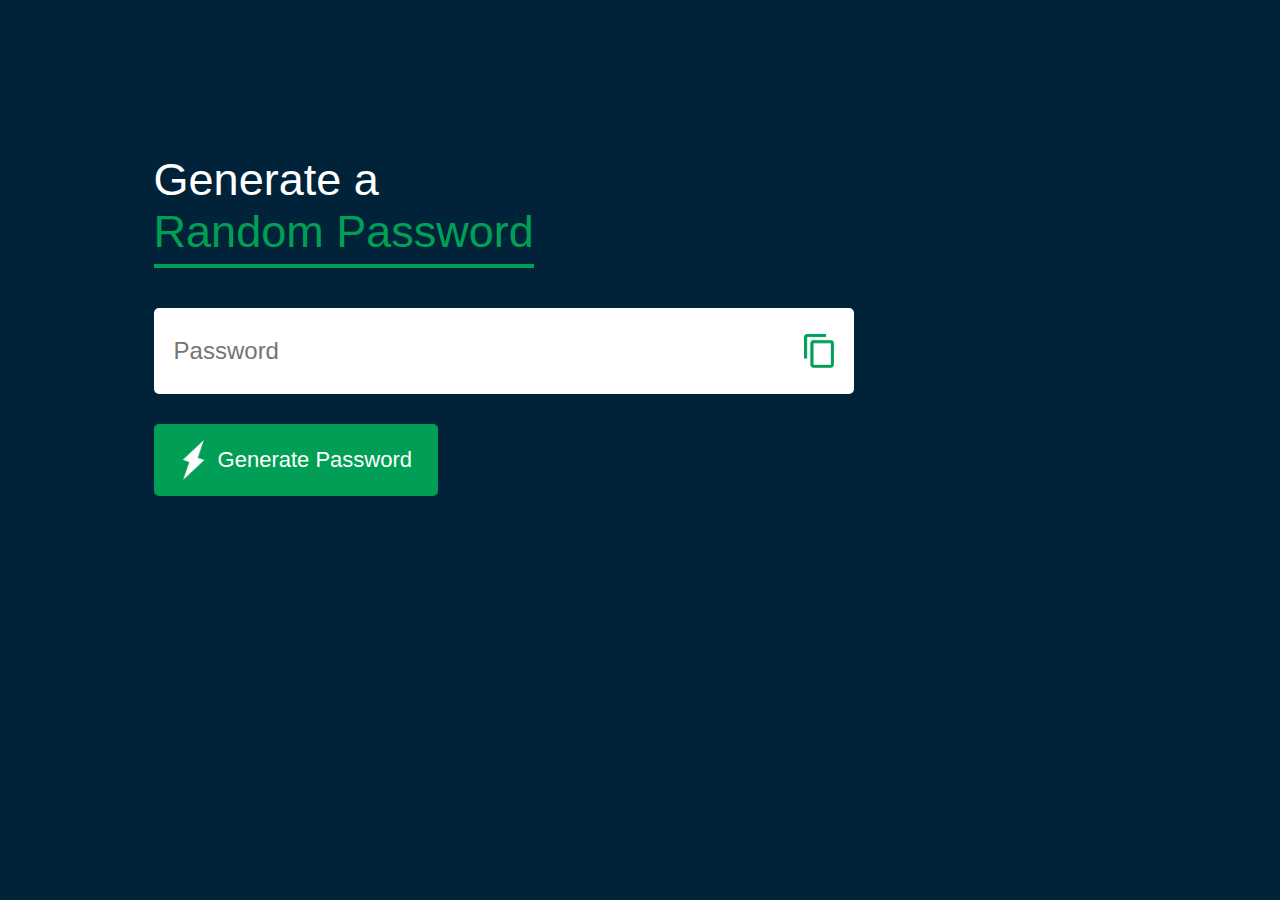
<file: Password Generator/index.html>
<!DOCTYPE html>
<html lang="en">
<head>
    <meta charset="UTF-8">
    <meta name="viewport" content="width=device-width, initial-scale=1.0">
    <title>Random Password Generator</title>
    <link rel="stylesheet" href="style.css">
</head>
<body>
    <div class="container">
        <h1>Generate a <br><span>Random Password</span></h1>
        <div class="display">
            <input type="text" id="password" placeholder="Password">
            <img src="images/copy.png">
        </div>
        <button id="btn"><img src="images/generate.png"> Generate Password</button>
    </div>
    <script src="script.js"></script> 
</body>
</html>
</file>
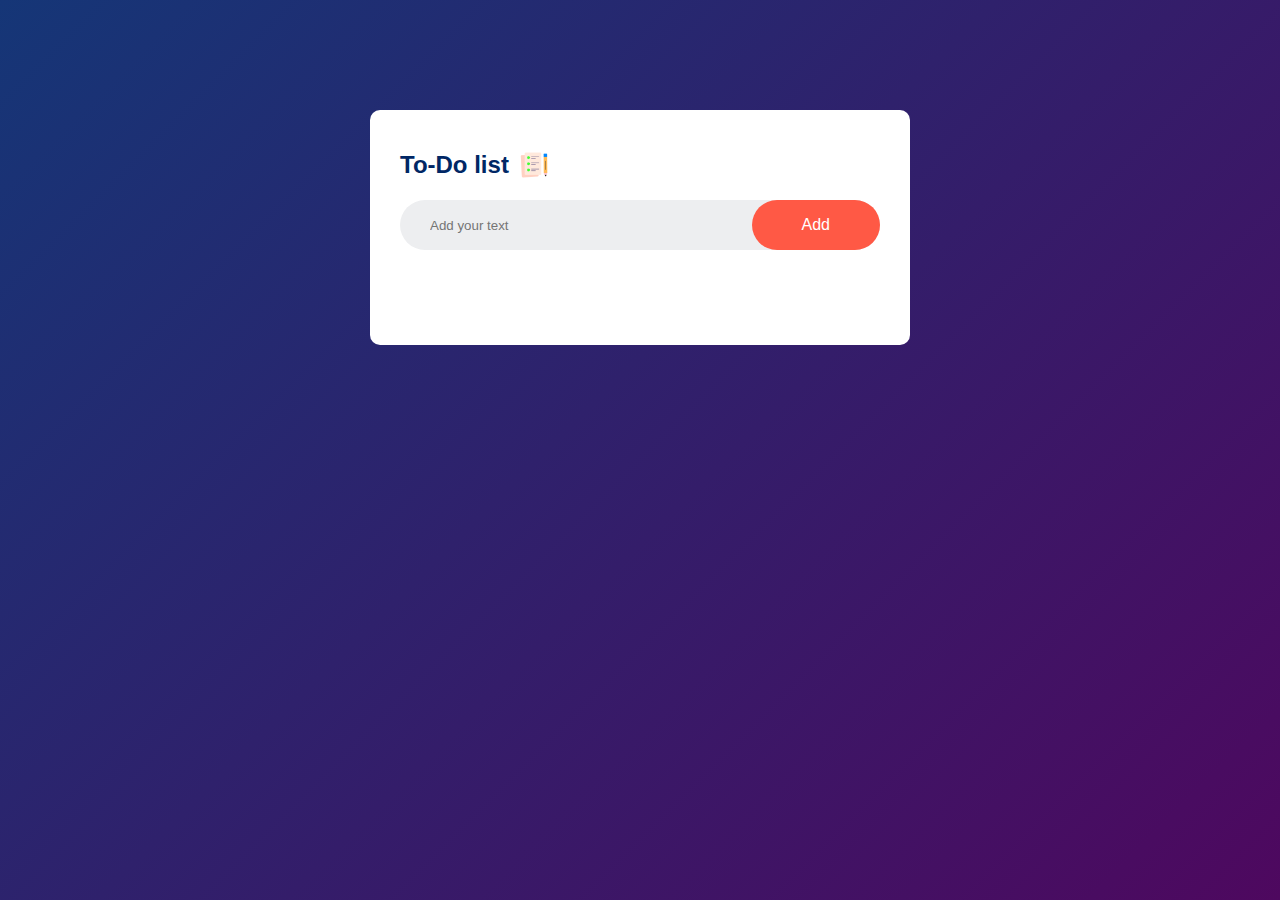
<file: To do list/index.html>
<!DOCTYPE html>
<html lang="en">
<head>
 

    <meta name="viewport" content="width=device-width, initial-scale=1.0">
    <title>To-Do List App</title>
    <link rel="stylesheet" href="style.css">
</head>
<body>
<div class="container">
    <div class="todo-app">
        <h2>To-Do list <img src="images/icon.png"></h2>   
        <div class="row">
            <input type="text" id="input-box" placeholder="Add your text">
            <button onclick="addTask()">Add</button>
        </div>
        <ul id="list-container">
            <!-- <li class="checked"> Task 1</li>
            <li> Task 2</li>
            <li>Task 3</li> -->
        </ul>
    </div>
</div>    
<script src="script.js"></script>
</body>
</html>
</file>
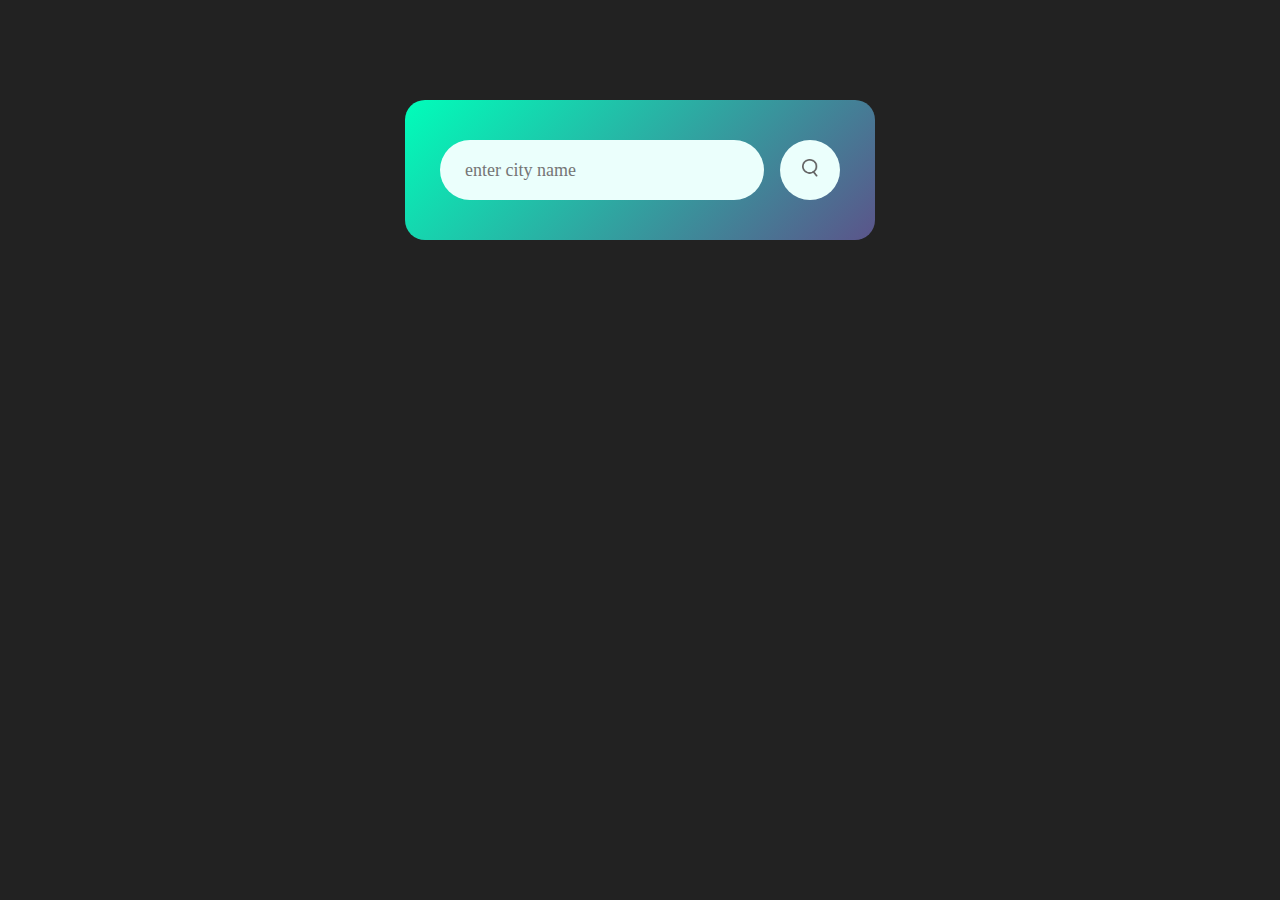
<file: Weather App/index.html>
<!DOCTYPE html>
<html lang="en">
<head>
    <meta charset="UTF-8">
    <meta name="viewport" content="width=device-width, initial-scale=1.0">
    <title>Weather App</title>
    <link rel="stylesheet" href="style.css">
</head>
<body>
    <div class="card">
        <div class="search">
            <input type="text" id=input-box placeholder="enter city name" spellcheck="false">
            <button><img src="images/search.png"></button>
        </div>
        <div class="error">
            <p>Invalid City name</p>
        </div>
        <div class="weather">
            <img src="images/rain.png" class="weather-icon">
            <h1 class="temp">22°C</h1>
            <h2 class="city">Turin</h2>
            <div class="details">
                <div class="col">
                    <img src="images/humidity.png" >
                    <div>
                        <p class="humidity">50%</p>
                        <p>humidity</p>
                    </div>
                </div>
                <div class="col">
                    <img src="images/wind.png" >
                    <div>
                        <p class="wind">15 km/h</p>
                        <p>Wind Speed</p>
                    </div>    
            </div>
        </div>
    </div>
    <script src="script.js"></script> 
</body>
</html>
</file>
<file: Password Generator/style.css>
*{
    margin:0;
    padding:0;
    font-family: 'Poppins',sans-serif;
    box-sizing: border-box;
}

body{
    background:#002339 ;
    color: #fff;
}

.container{
    margin: 12%;
    width: 90%;
    max-width: 700px;
}

.display{
    width: 100%;
    margin-top: 50px;
    margin-bottom: 30px;
    background: #fff;
    color:#333;
    display: flex;
    align-items: center;
    justify-content: space-between;
    padding: 26px 20px;
    border-radius: 5px;
}

.container h1{
    font-weight: 500;
    font-size: 45px;

}

.container h1 span{
    color: #019f55;
    border-bottom: 4px solid #019f55;
    padding-bottom: 7px;
 }

 .display img{
    width: 30px;
    cursor: pointer;
 }

.display input{
    border: 0;
    outline: 0;
    font-size: 24px;
}

.container  button img{
    width: 28px;
    margin-right: 10px;

}
.container button{
    border: 0;
    outline: 0;
    background: #019f55;
    color: #fff;
    font-size: 22px;
    font-weight: 300;
    display: flex;
    align-items: center;
    justify-content: center;
    padding: 16px 26px;
    border-radius: 5px;
    cursor: pointer;
}
</file>
<file: To do list/style.css>
*{
    margin: 0;
    padding: 0;
    font-family:'Poppins', sans-serif;
    box-sizing: border-box;
}
.container{
    width: 100%;
    min-height: 100vh;
    background: linear-gradient(135deg, #153677, #4e085f);
    padding:10px;
}
.todo-app{
    width: 100%;
    max-width:540px ;
    background: #fff;
    margin:100px auto 20px;
    padding: 40px 30px 70px;
    border-radius: 10px;
}
.todo-app h2{
    color: #002765;
    display: flex;
    align-items: center;
    margin-bottom: 20px;
}
.todo-app h2 img{
    width: 30px;
    margin-left: 10px;
}
.row{
    display: flex;
    align-items: center;
    justify-content: space-between;
    background:#edeef0 ;
    border-radius: 30px;
    padding-left: 20px;
    margin-bottom: 25px;

}
input{
    flex:1;
    border:none;
    outline: none;
    background: transparent;
    padding: 10px;
    font-weight: 14px;
    
}
button{
    border: none;
    outline:none;
    padding: 16px 50px;
    background: #ff5945;
    color:#fff;
    font-size:16px;
    cursor:pointer;
    border-radius: 40px;
}
ul li{
    list-style: none;
    font-size: 17px;
    padding:12px 8px 12px 50px;
    user-select: none;
    cursor: pointer;
    position: relative;
}
ul li::before{
    content:'';
    position:absolute;
    height: 28px;
    width: 28px;
    border-radius: 50%;
    background-image: url('images/unchecked.png');
    background-size: cover;
    background-position: center;
    top: 12px;
    left: 8px;
}
ul li.checked{
    color: #555;
    text-decoration: line-through;

}
ul li.checked::before{
    background-image: url('images/checked.png');
}
ul li span{
    position: absolute;
    right: 0;
    top: 5px;
    width: 40px;
    height: 40px;
    font-size: 22px;
    color: #FF0000;
    line-height: 40px;
    text-align: center;
    border-radius: 50%;
}
ul li span:hover{
    background: #edeef0;
}
</file>
<file: Weather App/style.css>
*{
    margin: 0;
    padding: 0;
    font-family: 'Poppins','sans-serif';
    box-sizing: border-box;
}

body{
    background: #222;
    
}

.card{
    width: 90%;
    max-width: 470px;
    background: linear-gradient(135deg,#00feba,#5b548a);
    color: #fff;
    margin: 100px auto 0;
    border-radius: 20px;
    padding: 40px 35px;
    text-align: center;
}

.search{
    width: 100%;
    display: flex;
    align-items: center;
    justify-content: space-between;
}

.search input{
    border:0;
    outline:0;
    background: #ebfffc;
    color: #555;
    padding:10px 25px;
    height:60px;
    border-radius: 30px;
    flex:1;
    margin-right:16px;
    font-size:18px;
}

.search button{
    border:0;
    outline:0;
    background: #ebfffc;
    border-radius: 50%;
    width: 60px;        
    height: 60px;
    cursor: pointer;
}

.search button img{
    width: 16px;
}

.weather-icon{
    width: 170px;
    margin-top: 30px;
}
.weather-icon h1{
    font-size: 80px;
    font-weight: 500;
}
.weather-icon h2{
    font-size: 45px;
    font-weight: 400;
    margin-top: -10px;
}

.details{
    display: flex;
    align-items: center;
    justify-content: space-between;
    padding: 0 20px;
    margin-top: 50px;
}

.col{
    display: flex;
    align-items: center;
    text-align: left;
}

.col img{
    width: 40px;
    margin-right:10px;
}

.humidity, .wind{
    font-size: 28px;
    margin-top: -6px;
}
.weather{
    display: none;
}
.error{
    text-align: left;
    margin-left: 10px;
    font-size: 14px;
    margin-top: 10px;
    display: none;
}
</file>
